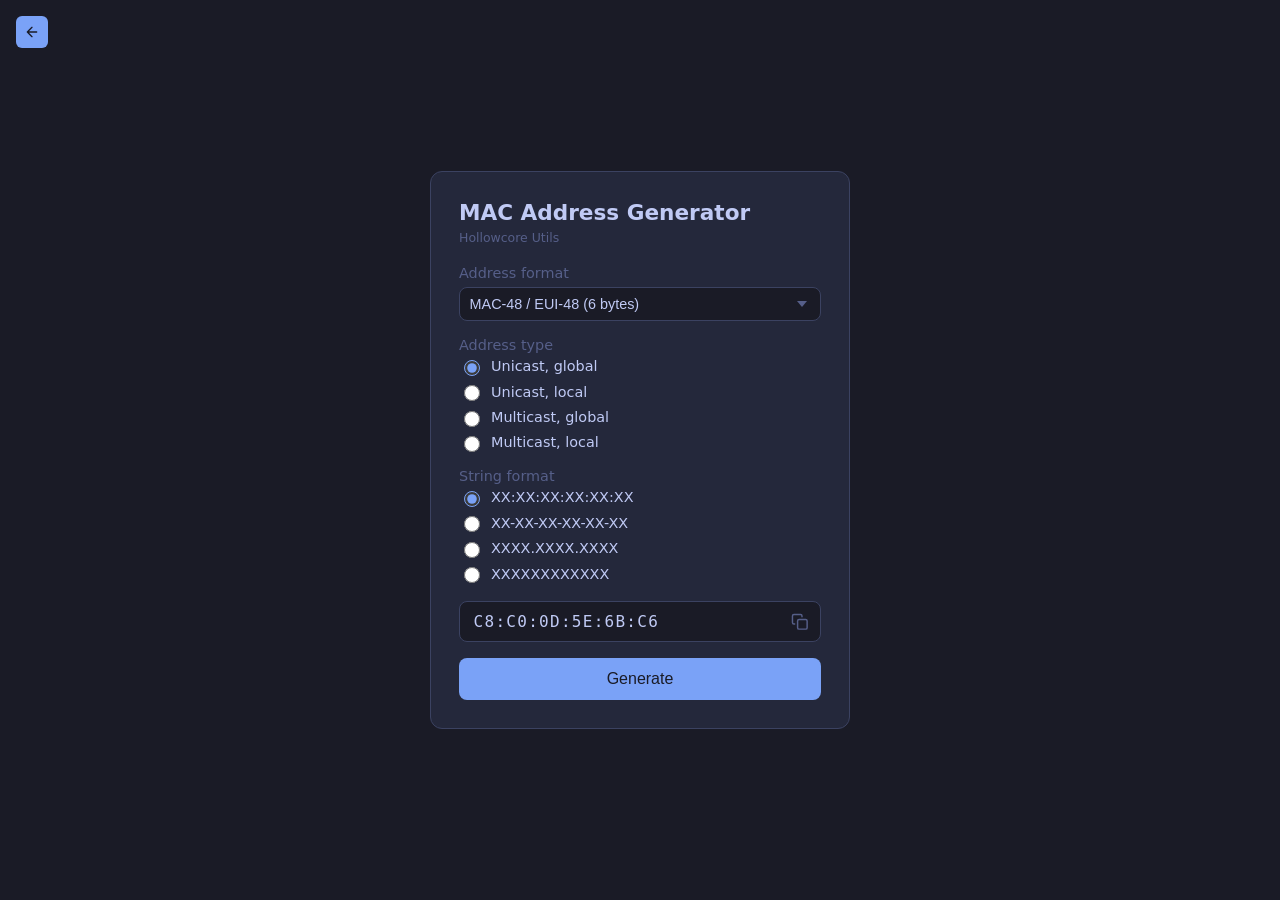
<file: mac-generator.html>
<!DOCTYPE html>
<html lang="en">
<head>
  <meta charset="UTF-8">
  <meta name="viewport" content="width=device-width, initial-scale=1">
  <meta name="description" content="Generate random MAC-48/EUI-48 or EUI-64 addresses in your browser with format options and instant copy. Hollowcore Utils.">
  <meta property="og:site_name" content="Hollowcore Utils">
  <meta property="og:type" content="website">
  <meta property="og:title" content="MAC Address Generator — Hollowcore Utils">
  <meta property="og:description" content="Random MAC addresses with format choices—local, fast, clipboard-friendly.">
  <meta property="og:url" content="https://hollowcore.qzz.io/mac-generator.html">
  <meta property="og:image" content="https://hollowcore.qzz.io/favicon.png">
  <meta property="og:image:alt" content="Hollowcore Utils">
  <meta property="og:locale" content="en_US">
  <link rel="canonical" href="https://hollowcore.qzz.io/mac-generator.html">
  <link rel="icon" href="favicon.png" type="image/png">
  <link rel="stylesheet" href="styles.css">
  <title>MAC Address Generator — Hollowcore Utils</title>
</head>
<body class="page-centered page-mac">
  <a href="index.html" class="back-btn" aria-label="Back to home"><svg viewBox="0 0 24 24" fill="none" stroke="currentColor" stroke-width="2" stroke-linecap="round" stroke-linejoin="round"><path d="M19 12H5M12 19l-7-7 7-7"/></svg></a>
  <div class="card card--hub">
    <header class="page-head">
      <h1>MAC Address Generator</h1>
      <p class="brand-tag">Hollowcore Utils</p>
    </header>

    <div class="field">
      <label for="format">Address format</label>
      <div class="select-wrap">
        <select id="format">
          <option value="eui48">MAC-48 / EUI-48 (6 bytes)</option>
          <option value="eui64">EUI-64 (8 bytes)</option>
        </select>
      </div>
    </div>

    <div class="field">
      <div class="group-title">Address type</div>
      <div class="row">
        <input type="radio" name="type" id="type-ug" value="ug" checked>
        <span data-for="type-ug">Unicast, global</span>
      </div>
      <div class="row">
        <input type="radio" name="type" id="type-ul" value="ul">
        <span data-for="type-ul">Unicast, local</span>
      </div>
      <div class="row">
        <input type="radio" name="type" id="type-mg" value="mg">
        <span data-for="type-mg">Multicast, global</span>
      </div>
      <div class="row">
        <input type="radio" name="type" id="type-ml" value="ml">
        <span data-for="type-ml">Multicast, local</span>
      </div>
    </div>

    <div class="field">
      <div class="group-title">String format</div>
      <div class="row">
        <input type="radio" name="stringFormat" id="sf-colon" value="colon" checked>
        <span data-for="sf-colon">XX:XX:XX:XX:XX:XX</span>
      </div>
      <div class="row">
        <input type="radio" name="stringFormat" id="sf-dash" value="dash">
        <span data-for="sf-dash">XX-XX-XX-XX-XX-XX</span>
      </div>
      <div class="row">
        <input type="radio" name="stringFormat" id="sf-dot" value="dot">
        <span data-for="sf-dot">XXXX.XXXX.XXXX</span>
      </div>
      <div class="row">
        <input type="radio" name="stringFormat" id="sf-plain" value="plain">
        <span data-for="sf-plain">XXXXXXXXXXXX</span>
      </div>
    </div>

    <div class="result-wrap">
      <input type="text" id="output" readonly placeholder="Click &quot;Generate&quot;">
      <button type="button" class="btn-copy" id="copy" title="Copy" aria-label="Copy">
        <svg id="copyIcon" viewBox="0 0 24 24" fill="none" stroke="currentColor" stroke-width="2" stroke-linecap="round" stroke-linejoin="round"><rect x="9" y="9" width="13" height="13" rx="2" ry="2"/><path d="M5 15H4a2 2 0 0 1-2-2V4a2 2 0 0 1 2-2h9a2 2 0 0 1 2 2v1"/></svg>
        <svg id="checkIcon" viewBox="0 0 24 24" fill="none" stroke="currentColor" stroke-width="2" stroke-linecap="round" stroke-linejoin="round" style="display:none"><polyline points="20 6 9 17 4 12"/></svg>
      </button>
    </div>

    <button type="button" class="btn btn-primary generate-btn" id="generate">Generate</button>
  </div>

  <script>
    const formatEl = document.getElementById('format');
    const typeRadios = Array.from(document.querySelectorAll('input[name="type"]'));
    const stringFormatRadios = Array.from(document.querySelectorAll('input[name="stringFormat"]'));
    const outputEl = document.getElementById('output');
    const copyBtn = document.getElementById('copy');
    const generateBtn = document.getElementById('generate');
    const copyIcon = document.getElementById('copyIcon');
    const checkIcon = document.getElementById('checkIcon');

    document.querySelectorAll('span[data-for]').forEach(span => {
      span.addEventListener('click', () => {
        const id = span.getAttribute('data-for');
        const input = document.getElementById(id);
        if (input) {
          input.checked = true;
        }
      });
    });

    function getSelectedType() {
      const checked = typeRadios.find(r => r.checked);
      return checked ? checked.value : 'ug';
    }

    function getSelectedStringFormat() {
      const checked = stringFormatRadios.find(r => r.checked);
      return checked ? checked.value : 'colon';
    }

    function generateBytes() {
      const isEui64 = formatEl.value === 'eui64';
      const length = isEui64 ? 8 : 6;
      const bytes = new Uint8Array(length);
      crypto.getRandomValues(bytes);

      let ig = 0;
      let ul = 0;
      const type = getSelectedType();
      if (type === 'ul') {
        ig = 0;
        ul = 1;
      } else if (type === 'mg') {
        ig = 1;
        ul = 0;
      } else if (type === 'ml') {
        ig = 1;
        ul = 1;
      }

      bytes[0] = (bytes[0] & 0b11111100) | ig | (ul << 1);
      return bytes;
    }

    function formatBytes(bytes) {
      const sf = getSelectedStringFormat();
      const parts = [];
      for (let i = 0; i < bytes.length; i++) {
        const hex = bytes[i].toString(16).padStart(2, '0').toUpperCase();
        parts.push(hex);
      }
      if (sf === 'colon') {
        return parts.join(':');
      }
      if (sf === 'dash') {
        return parts.join('-');
      }
      if (sf === 'dot') {
        const hexStr = parts.join('');
        const groups = [];
        for (let i = 0; i < hexStr.length; i += 4) {
          groups.push(hexStr.slice(i, i + 4));
        }
        return groups.join('.');
      }
      return parts.join('');
    }

    function generate() {
      const bytes = generateBytes();
      const mac = formatBytes(bytes);
      outputEl.value = mac;
      outputEl.placeholder = '';
    }

    generateBtn.addEventListener('click', generate);

    copyBtn.addEventListener('click', () => {
      const text = outputEl.value;
      if (!text) return;
      navigator.clipboard.writeText(text).then(() => {
        copyIcon.style.display = 'none';
        checkIcon.style.display = 'block';
        copyBtn.classList.add('copied');
        setTimeout(() => {
          copyIcon.style.display = 'block';
          checkIcon.style.display = 'none';
          copyBtn.classList.remove('copied');
        }, 1500);
      });
    });

    generate();
  </script>
</body>
</html>
</file>
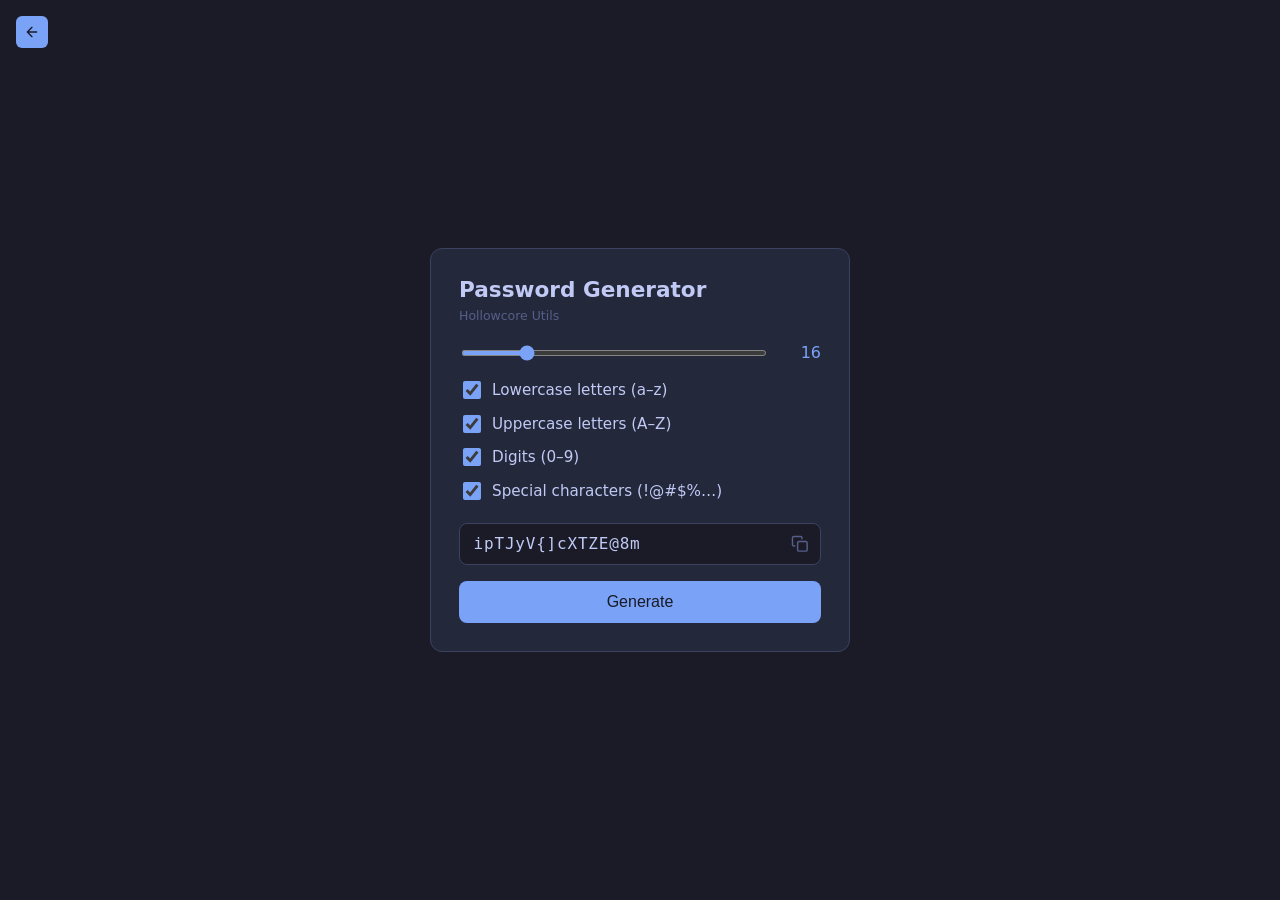
<file: password-generator.html>
<!DOCTYPE html>
<html lang="en">
<head>
  <meta charset="UTF-8">
  <meta name="viewport" content="width=device-width, initial-scale=1">
  <meta name="description" content="Generate secure random passwords in your browser with adjustable length and lowercase, uppercase, numbers, and symbols. Copy in one tap. Hollowcore Utils.">
  <meta property="og:site_name" content="Hollowcore Utils">
  <meta property="og:type" content="website">
  <meta property="og:title" content="Password Generator — Hollowcore Utils">
  <meta property="og:description" content="Strong random passwords with full control over length and character sets—runs locally in your browser.">
  <meta property="og:url" content="https://hollowcore.qzz.io/password-generator.html">
  <meta property="og:image" content="https://hollowcore.qzz.io/favicon.png">
  <meta property="og:image:alt" content="Hollowcore Utils">
  <meta property="og:locale" content="en_US">
  <link rel="canonical" href="https://hollowcore.qzz.io/password-generator.html">
  <link rel="icon" href="favicon.png" type="image/png">
  <link rel="stylesheet" href="styles.css">
  <title>Password Generator — Hollowcore Utils</title>
</head>
<body class="page-centered page-password">
  <a href="index.html" class="back-btn" aria-label="Back to home"><svg viewBox="0 0 24 24" fill="none" stroke="currentColor" stroke-width="2" stroke-linecap="round" stroke-linejoin="round"><path d="M19 12H5M12 19l-7-7 7-7"/></svg></a>
  <div class="card card--hub">
    <header class="page-head">
      <h1>Password Generator</h1>
      <p class="brand-tag">Hollowcore Utils</p>
    </header>
    <div class="field">
      <div class="length-row">
        <input type="range" id="length" min="4" max="64" value="16">
        <output id="lengthVal">16</output>
      </div>
    </div>
    <div class="field">
      <div class="row">
        <input type="checkbox" id="lower" checked>
        <span for="lower">Lowercase letters (a–z)</span>
      </div>
      <div class="row">
        <input type="checkbox" id="upper" checked>
        <span for="upper">Uppercase letters (A–Z)</span>
      </div>
      <div class="row">
        <input type="checkbox" id="digits" checked>
        <span for="digits">Digits (0–9)</span>
      </div>
      <div class="row">
        <input type="checkbox" id="special" checked>
        <span for="special">Special characters (!@#$%…)</span>
      </div>
    </div>
    <div class="result-wrap">
      <input type="text" id="output" readonly placeholder="Click &quot;Generate&quot;">
      <button type="button" class="btn-copy" id="copy" title="Copy" aria-label="Copy">
        <svg id="copyIcon" viewBox="0 0 24 24" fill="none" stroke="currentColor" stroke-width="2" stroke-linecap="round" stroke-linejoin="round"><rect x="9" y="9" width="13" height="13" rx="2" ry="2"/><path d="M5 15H4a2 2 0 0 1-2-2V4a2 2 0 0 1 2-2h9a2 2 0 0 1 2 2v1"/></svg>
        <svg id="checkIcon" viewBox="0 0 24 24" fill="none" stroke="currentColor" stroke-width="2" stroke-linecap="round" stroke-linejoin="round" style="display:none"><polyline points="20 6 9 17 4 12"/></svg>
      </button>
    </div>
    <button type="button" class="btn btn-primary generate-btn" id="generate">Generate</button>
  </div>
  <script>
    const LOWER = 'abcdefghijklmnopqrstuvwxyz';
    const UPPER = 'ABCDEFGHIJKLMNOPQRSTUVWXYZ';
    const DIGITS = '0123456789';
    const SPECIAL = '!@#$%^&*()_+-=[]{}|;:,.<>?';

    const lengthEl = document.getElementById('length');
    const lengthVal = document.getElementById('lengthVal');
    const lowerEl = document.getElementById('lower');
    const upperEl = document.getElementById('upper');
    const digitsEl = document.getElementById('digits');
    const specialEl = document.getElementById('special');
    const outputEl = document.getElementById('output');
    const copyBtn = document.getElementById('copy');
    const generateBtn = document.getElementById('generate');

    lengthEl.addEventListener('input', () => {
      lengthVal.textContent = lengthEl.value;
    });

    function getPool() {
      let pool = '';
      if (lowerEl.checked) pool += LOWER;
      if (upperEl.checked) pool += UPPER;
      if (digitsEl.checked) pool += DIGITS;
      if (specialEl.checked) pool += SPECIAL;
      return pool;
    }

    function generate() {
      const pool = getPool();
      const len = parseInt(lengthEl.value, 10);
      if (!pool) {
        outputEl.value = '';
        outputEl.placeholder = 'Empty';
        return;
      }
      let result = '';
      const arr = new Uint32Array(len);
      crypto.getRandomValues(arr);
      for (let i = 0; i < len; i++) {
        result += pool[arr[i] % pool.length];
      }
      outputEl.value = result;
      outputEl.placeholder = '';
    }

    generateBtn.addEventListener('click', generate);

    const copyIcon = document.getElementById('copyIcon');
    const checkIcon = document.getElementById('checkIcon');
    copyBtn.addEventListener('click', () => {
      const text = outputEl.value;
      if (!text) return;
      navigator.clipboard.writeText(text).then(() => {
        copyIcon.style.display = 'none';
        checkIcon.style.display = 'block';
        copyBtn.classList.add('copied');
        setTimeout(() => {
          copyIcon.style.display = 'block';
          checkIcon.style.display = 'none';
          copyBtn.classList.remove('copied');
        }, 1500);
      });
    });

    generate();
  </script>
</body>
</html>
</file>
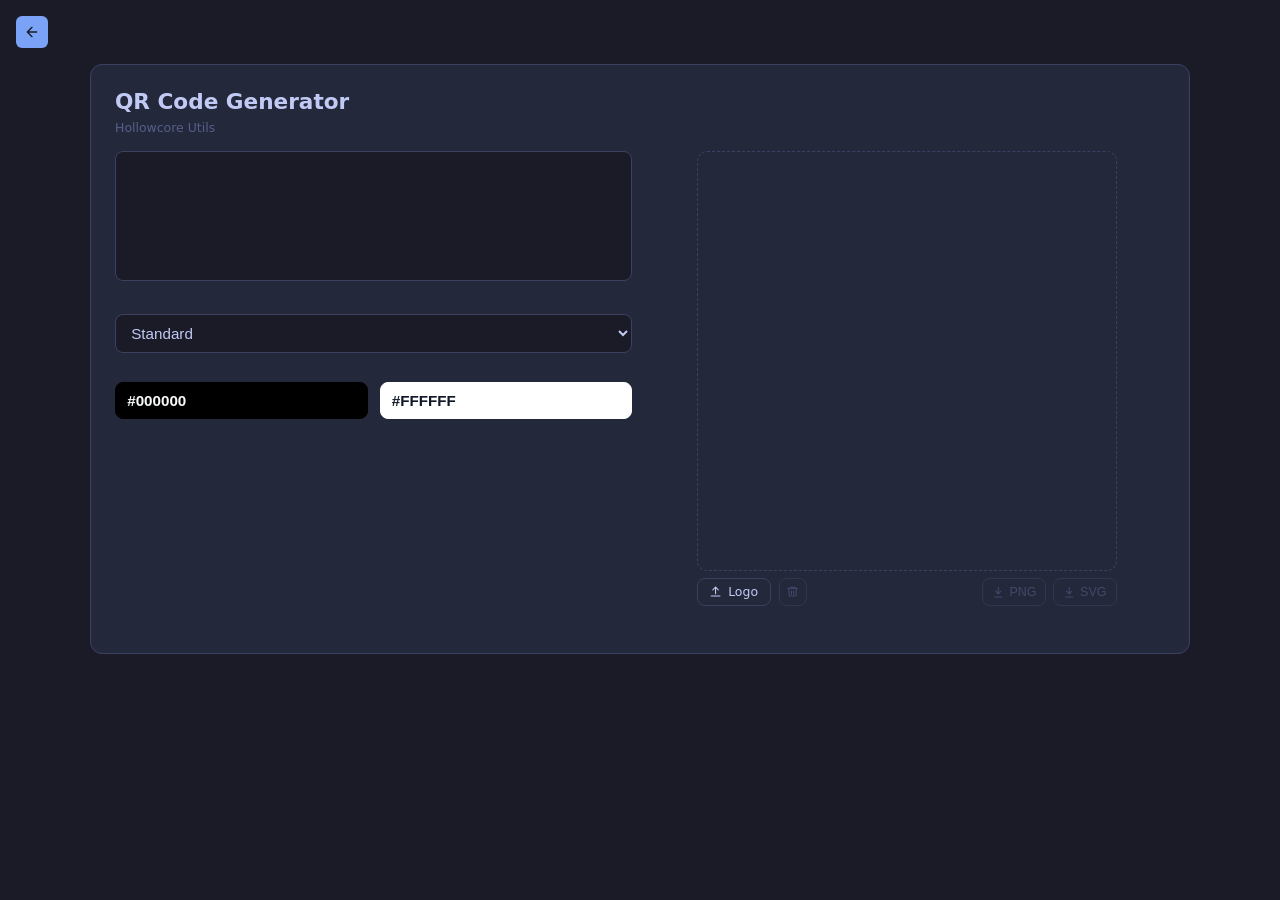
<file: qr-code-generator.html>
<!DOCTYPE html>
<html lang="en">
<head>
  <meta charset="UTF-8">
  <meta name="viewport" content="width=device-width, initial-scale=1">
  <meta name="description" content="Create styled QR codes from text or URLs: dot styles, foreground and background colors, logo overlay, PNG or SVG download. Hollowcore Utils.">
  <meta property="og:site_name" content="Hollowcore Utils">
  <meta property="og:type" content="website">
  <meta property="og:title" content="QR Code Generator — Hollowcore Utils">
  <meta property="og:description" content="Custom QR codes in the browser—styles, palette, preview, download as PNG or SVG.">
  <meta property="og:url" content="https://hollowcore.qzz.io/qr-code-generator.html">
  <meta property="og:image" content="https://hollowcore.qzz.io/favicon.png">
  <meta property="og:image:alt" content="Hollowcore Utils">
  <meta property="og:locale" content="en_US">
  <link rel="canonical" href="https://hollowcore.qzz.io/qr-code-generator.html">
  <link rel="icon" href="favicon.png" type="image/png">
  <link rel="stylesheet" href="styles.css">
  <title>QR Code Generator — Hollowcore Utils</title>
  <script src="vendor/qr-code-styling.js"></script>
</head>
<body class="page-qr">
  <a href="index.html" class="back-btn" aria-label="Back to home"><svg viewBox="0 0 24 24" fill="none" stroke="currentColor" stroke-width="2" stroke-linecap="round" stroke-linejoin="round"><path d="M19 12H5M12 19l-7-7 7-7"/></svg></a>
  <div class="card card--qr">
    <header class="page-head">
      <h1>QR Code Generator</h1>
      <p class="brand-tag">Hollowcore Utils</p>
    </header>
    <div class="split">
      <div class="pane">
        <div class="field">
          <textarea id="content" aria-label="Text / URL / command"></textarea>
        </div>
        <div class="field">
          <select id="styleType" aria-label="Style">
            <option value="standard" selected>Standard</option>
            <option value="rounded">Rounded</option>
            <option value="dots">Dots</option>
            <option value="classy">Classy</option>
          </select>
        </div>
        <div class="color-row">
          <div class="field">
            <div class="color-control" id="fgControl">
              <div class="color-inline">
                <input type="text" id="fgHex" value="#000000" spellcheck="false" autocomplete="off" maxlength="7" aria-label="QR color">
              </div>
              <div class="cp-popover" id="fgPicker" hidden>
                <div class="cp-sv" id="fgSv">
                  <span class="cp-sv-cursor" id="fgSvCursor"></span>
                </div>
                <div class="cp-hue" id="fgHue">
                  <span class="cp-hue-cursor" id="fgHueCursor"></span>
                </div>
                <div class="cp-value" id="fgInfo"></div>
              </div>
            </div>
          </div>
          <div class="field">
            <div class="color-control" id="bgControl">
              <div class="color-inline">
                <input type="text" id="bgHex" value="#ffffff" spellcheck="false" autocomplete="off" maxlength="7" aria-label="Background color">
              </div>
              <div class="cp-popover" id="bgPicker" hidden>
                <div class="cp-sv" id="bgSv">
                  <span class="cp-sv-cursor" id="bgSvCursor"></span>
                </div>
                <div class="cp-hue" id="bgHue">
                  <span class="cp-hue-cursor" id="bgHueCursor"></span>
                </div>
                <div class="cp-value" id="bgInfo"></div>
              </div>
            </div>
          </div>
        </div>
      </div>
      <div class="preview">
        <div id="qrMount" class="empty"></div>
        <div class="actions">
          <div class="file-row">
            <input type="file" id="logo" class="visually-hidden-file" accept="image/*" aria-label="Center logo">
            <label for="logo" class="btn upload-btn" aria-label="Upload logo">
              <svg viewBox="0 0 24 24" fill="none" stroke="currentColor" stroke-width="2" stroke-linecap="round" stroke-linejoin="round" aria-hidden="true"><path d="M12 16V4"/><path d="m7 9 5-5 5 5"/><path d="M4 20h16"/></svg>
              Logo
            </label>
            <button type="button" class="btn icon-btn" id="clearLogo" disabled aria-label="Clear logo">
              <svg viewBox="0 0 24 24" fill="none" stroke="currentColor" stroke-width="2" stroke-linecap="round" stroke-linejoin="round" aria-hidden="true"><path d="M3 6h18"/><path d="M8 6V4h8v2"/><path d="M19 6l-1 14H6L5 6"/><path d="M10 11v6"/><path d="M14 11v6"/></svg>
            </button>
          </div>
          <button type="button" class="btn download-btn" id="downloadPng" disabled aria-label="Download PNG">
            <svg viewBox="0 0 24 24" fill="none" stroke="currentColor" stroke-width="2" stroke-linecap="round" stroke-linejoin="round" aria-hidden="true"><path d="M12 3v12"/><path d="m7 10 5 5 5-5"/><path d="M5 21h14"/></svg>
            PNG
          </button>
          <button type="button" class="btn download-btn" id="downloadSvg" disabled aria-label="Download SVG">
            <svg viewBox="0 0 24 24" fill="none" stroke="currentColor" stroke-width="2" stroke-linecap="round" stroke-linejoin="round" aria-hidden="true"><path d="M12 3v12"/><path d="m7 10 5 5 5-5"/><path d="M5 21h14"/></svg>
            SVG
          </button>
        </div>
        <p class="err" id="qrErr"></p>
      </div>
    </div>
  </div>
  <script>
    const STYLE_PRESETS = {
      standard: { dots: 'square', cornerSquare: 'square', cornerDot: 'square' },
      rounded: { dots: 'rounded', cornerSquare: 'extra-rounded', cornerDot: 'dot' },
      dots: { dots: 'dots', cornerSquare: 'dots', cornerDot: 'dots' },
      classy: { dots: 'classy', cornerSquare: 'classy', cornerDot: 'classy' }
    };

    const contentEl = document.getElementById('content');
    const styleType = document.getElementById('styleType');
    const fgHex = document.getElementById('fgHex');
    const bgHex = document.getElementById('bgHex');
    const fgControl = document.getElementById('fgControl');
    const bgControl = document.getElementById('bgControl');
    const logoInput = document.getElementById('logo');
    const clearLogo = document.getElementById('clearLogo');
    const qrMount = document.getElementById('qrMount');
    const qrErr = document.getElementById('qrErr');
    const downloadPng = document.getElementById('downloadPng');
    const downloadSvg = document.getElementById('downloadSvg');

    let qrCode = null;
    let logoDataUrl = '';
    let renderedLogoDataUrl = '';
    let renderFrame = 0;
    let activePicker = null;
    let qrLibraryLoader = null;

    const MAX_LOGO_BYTES = 2 * 1024 * 1024;
    const ALLOWED_LOGO_TYPES = new Set([
      'image/png',
      'image/jpeg',
      'image/webp',
      'image/gif',
      'image/svg+xml'
    ]);

    function setError(text) {
      qrErr.textContent = text;
    }

    function setDownloadState(enabled) {
      downloadPng.disabled = !enabled;
      downloadSvg.disabled = !enabled;
    }

    function setLogoState(enabled) {
      clearLogo.disabled = !enabled;
    }

    function ensureQrLibrary() {
      if (typeof window.QRCodeStyling === 'function') return Promise.resolve(true);
      if (qrLibraryLoader) return qrLibraryLoader;
      qrLibraryLoader = new Promise((resolve) => {
        const fallback = document.createElement('script');
        fallback.src = 'vendor/qr-code-styling.js';
        fallback.onload = () => resolve(typeof window.QRCodeStyling === 'function');
        fallback.onerror = () => resolve(false);
        document.head.appendChild(fallback);
      });
      return qrLibraryLoader;
    }

    function normalizeHex(value, fallback) {
      let v = value.trim();
      if (!v.startsWith('#')) v = `#${v}`;
      if (/^#[0-9a-fA-F]{6}$/.test(v)) return v.toLowerCase();
      return fallback;
    }

    function hexToRgb(hex) {
      const v = normalizeHex(hex, '#000000');
      return {
        r: parseInt(v.slice(1, 3), 16),
        g: parseInt(v.slice(3, 5), 16),
        b: parseInt(v.slice(5, 7), 16)
      };
    }

    function rgbToHex(r, g, b) {
      return `#${[r, g, b].map((x) => x.toString(16).padStart(2, '0')).join('')}`;
    }

    function getInputTextColor(hex) {
      const { r, g, b } = hexToRgb(hex);
      const brightness = (r * 299 + g * 587 + b * 114) / 1000;
      return brightness > 160 ? '#111827' : '#f8fafc';
    }

    function setInputColorAppearance(input, hex) {
      input.style.background = hex;
      input.style.color = getInputTextColor(hex);
      input.style.borderColor = hex;
    }

    function rgbToHsv(r, g, b) {
      const rr = r / 255;
      const gg = g / 255;
      const bb = b / 255;
      const max = Math.max(rr, gg, bb);
      const min = Math.min(rr, gg, bb);
      const d = max - min;
      let h = 0;
      if (d !== 0) {
        if (max === rr) h = ((gg - bb) / d) % 6;
        else if (max === gg) h = (bb - rr) / d + 2;
        else h = (rr - gg) / d + 4;
        h *= 60;
        if (h < 0) h += 360;
      }
      const s = max === 0 ? 0 : d / max;
      const v = max;
      return { h, s, v };
    }

    function hsvToRgb(h, s, v) {
      const c = v * s;
      const hh = h / 60;
      const x = c * (1 - Math.abs((hh % 2) - 1));
      let r = 0;
      let g = 0;
      let b = 0;
      if (hh >= 0 && hh < 1) { r = c; g = x; b = 0; }
      else if (hh < 2) { r = x; g = c; b = 0; }
      else if (hh < 3) { r = 0; g = c; b = x; }
      else if (hh < 4) { r = 0; g = x; b = c; }
      else if (hh < 5) { r = x; g = 0; b = c; }
      else { r = c; g = 0; b = x; }
      const m = v - c;
      return {
        r: Math.round((r + m) * 255),
        g: Math.round((g + m) * 255),
        b: Math.round((b + m) * 255)
      };
    }

    function clamp01(n) {
      return Math.max(0, Math.min(1, n));
    }

    function clamp360(n) {
      if (n < 0) return 0;
      if (n > 360) return 360;
      return n;
    }

    const pickerState = {
      fg: {
        control: fgControl,
        hexEl: fgHex,
        popover: document.getElementById('fgPicker'),
        sv: document.getElementById('fgSv'),
        svCursor: document.getElementById('fgSvCursor'),
        hue: document.getElementById('fgHue'),
        hueCursor: document.getElementById('fgHueCursor'),
        info: document.getElementById('fgInfo'),
        h: 0,
        s: 1,
        v: 1
      },
      bg: {
        control: bgControl,
        hexEl: bgHex,
        popover: document.getElementById('bgPicker'),
        sv: document.getElementById('bgSv'),
        svCursor: document.getElementById('bgSvCursor'),
        hue: document.getElementById('bgHue'),
        hueCursor: document.getElementById('bgHueCursor'),
        info: document.getElementById('bgInfo'),
        h: 0,
        s: 0,
        v: 1
      }
    };

    function applyPickerColor(key, triggerRender) {
      const p = pickerState[key];
      const rgb = hsvToRgb(p.h, p.s, p.v);
      const hex = rgbToHex(rgb.r, rgb.g, rgb.b);
      p.hexEl.value = hex;
      setInputColorAppearance(p.hexEl, hex);
      p.sv.style.background = `linear-gradient(to top, #000000, transparent), linear-gradient(to right, #ffffff, hsl(${p.h}, 100%, 50%))`;
      p.svCursor.style.left = `${p.s * 100}%`;
      p.svCursor.style.top = `${(1 - p.v) * 100}%`;
      p.hueCursor.style.left = `${(p.h / 360) * 100}%`;
      p.info.textContent = hex.toUpperCase();
      if (triggerRender) render();
    }

    function setPickerFromHex(key, value, triggerRender) {
      const p = pickerState[key];
      const hex = normalizeHex(value, p.hexEl.value || '#000000');
      const rgb = hexToRgb(hex);
      const hsv = rgbToHsv(rgb.r, rgb.g, rgb.b);
      p.h = hsv.h;
      p.s = hsv.s;
      p.v = hsv.v;
      p.hexEl.value = hex;
      applyPickerColor(key, triggerRender);
    }

    function openPicker(key) {
      Object.keys(pickerState).forEach((k) => {
        pickerState[k].popover.hidden = k !== key;
      });
      activePicker = key;
    }

    function closePickers() {
      Object.keys(pickerState).forEach((k) => {
        pickerState[k].popover.hidden = true;
      });
      activePicker = null;
    }

    function bindHue(key) {
      const p = pickerState[key];
      const move = (clientX) => {
        const rect = p.hue.getBoundingClientRect();
        if (!rect.width) return;
        const x = Math.max(0, Math.min(rect.width, clientX - rect.left));
        p.h = clamp360((x / rect.width) * 360);
        applyPickerColor(key, true);
      };
      const onPointerDown = (e) => {
        move(e.clientX);
        const onPointerMove = (ev) => move(ev.clientX);
        const onPointerUp = () => {
          window.removeEventListener('pointermove', onPointerMove);
          window.removeEventListener('pointerup', onPointerUp);
        };
        window.addEventListener('pointermove', onPointerMove);
        window.addEventListener('pointerup', onPointerUp);
      };
      p.hue.addEventListener('pointerdown', onPointerDown);
    }

    function bindSv(key) {
      const p = pickerState[key];
      const move = (clientX, clientY) => {
        const rect = p.sv.getBoundingClientRect();
        if (!rect.width || !rect.height) return;
        const x = Math.max(0, Math.min(rect.width, clientX - rect.left));
        const y = Math.max(0, Math.min(rect.height, clientY - rect.top));
        p.s = clamp01(x / rect.width);
        p.v = clamp01(1 - y / rect.height);
        applyPickerColor(key, true);
      };
      const onPointerDown = (e) => {
        move(e.clientX, e.clientY);
        const onPointerMove = (ev) => move(ev.clientX, ev.clientY);
        const onPointerUp = () => {
          window.removeEventListener('pointermove', onPointerMove);
          window.removeEventListener('pointerup', onPointerUp);
        };
        window.addEventListener('pointermove', onPointerMove);
        window.addEventListener('pointerup', onPointerUp);
      };
      p.sv.addEventListener('pointerdown', onPointerDown);
    }

    Object.keys(pickerState).forEach((key) => {
      const p = pickerState[key];
      p.hexEl.addEventListener('focus', () => {
        openPicker(key);
      });
      p.hexEl.addEventListener('click', () => {
        openPicker(key);
      });
      p.hexEl.addEventListener('input', () => {
        const value = p.hexEl.value.trim();
        if (/^#?[0-9a-fA-F]{6}$/.test(value)) {
          setPickerFromHex(key, value, true);
        }
      });
      p.hexEl.addEventListener('change', () => {
        setPickerFromHex(key, p.hexEl.value, true);
      });
      bindHue(key);
      bindSv(key);
    });

    document.addEventListener('pointerdown', (e) => {
      if (!activePicker) return;
      const p = pickerState[activePicker];
      if (!p.control.contains(e.target)) closePickers();
    });

    function getQrRenderSize() {
      const rect = qrMount.getBoundingClientRect();
      const edge = Math.min(rect.width || 280, rect.height || 280);
      return Math.max(220, Math.floor(edge));
    }

    function syncQrSvgPixelSize(px) {
      const svg = qrMount.querySelector('svg');
      if (!svg) return;
      const n = Math.max(220, Math.floor(px));
      svg.style.width = `${n}px`;
      svg.style.height = `${n}px`;
    }

    function getOptions(text, size) {
      const fg = normalizeHex(fgHex.value, '#000000');
      const bg = normalizeHex(bgHex.value, '#ffffff');
      const style = STYLE_PRESETS[styleType.value] || STYLE_PRESETS.standard;
      const hasLogo = Boolean(logoDataUrl);
      const options = {
        width: size,
        height: size,
        type: 'svg',
        data: text,
        margin: 8,
        qrOptions: {
          errorCorrectionLevel: hasLogo ? 'H' : 'Q'
        },
        dotsOptions: {
          color: fg,
          type: style.dots
        },
        cornersSquareOptions: {
          color: fg,
          type: style.cornerSquare
        },
        cornersDotOptions: {
          color: fg,
          type: style.cornerDot
        },
        backgroundOptions: {
          color: bg
        },
        imageOptions: {
          hideBackgroundDots: true,
          imageSize: 0.3,
          margin: 4,
          saveAsBlob: true
        }
      };
      if (hasLogo) options.image = logoDataUrl;
      return options;
    }

    function render() {
      setError('');
      const text = contentEl.value.trim();
      if (!text) {
        qrMount.classList.add('empty');
        qrMount.innerHTML = '';
        qrCode = null;
        renderedLogoDataUrl = '';
        setDownloadState(false);
        return;
      }
      if (typeof window.QRCodeStyling !== 'function') {
        qrMount.classList.add('empty');
        qrMount.innerHTML = '';
        qrCode = null;
        renderedLogoDataUrl = '';
        setDownloadState(false);
        setError('Failed to load QR code library');
        return;
      }
      qrMount.classList.remove('empty');
      qrMount.dataset.qrStyle = styleType.value;
      const renderPx = getQrRenderSize();
      const options = getOptions(text, renderPx);
      try {
        const shouldRecreate = !qrCode || renderedLogoDataUrl !== logoDataUrl;
        if (shouldRecreate) {
          qrCode = new QRCodeStyling(options);
          qrMount.innerHTML = '';
          qrCode.append(qrMount);
        } else {
          qrCode.update(options);
        }
        const bumpSvgSize = () => syncQrSvgPixelSize(renderPx);
        bumpSvgSize();
        requestAnimationFrame(bumpSvgSize);
        renderedLogoDataUrl = logoDataUrl;
        setDownloadState(true);
      } catch (error) {
        qrCode = null;
        renderedLogoDataUrl = '';
        qrMount.classList.add('empty');
        qrMount.innerHTML = '';
        setDownloadState(false);
        setError(error && error.message ? error.message : 'Generation error');
      }
    }

    function scheduleRender() {
      if (renderFrame) cancelAnimationFrame(renderFrame);
      renderFrame = requestAnimationFrame(() => {
        renderFrame = 0;
        render();
      });
    }

    contentEl.addEventListener('input', scheduleRender);
    styleType.addEventListener('change', render);
    window.addEventListener('resize', scheduleRender);

    logoInput.addEventListener('change', () => {
      const file = logoInput.files && logoInput.files[0];
      if (!file) {
        setLogoState(Boolean(logoDataUrl));
        return;
      }
      if (!ALLOWED_LOGO_TYPES.has(file.type)) {
        logoInput.value = '';
        logoDataUrl = '';
        setLogoState(false);
        setError('Supported formats: PNG, JPG, WEBP, GIF, SVG');
        render();
        return;
      }
      if (file.size > MAX_LOGO_BYTES) {
        logoInput.value = '';
        logoDataUrl = '';
        setLogoState(false);
        setError('Logo size must be up to 2 MB');
        render();
        return;
      }
      const reader = new FileReader();
      reader.onload = () => {
        logoDataUrl = typeof reader.result === 'string' ? reader.result : '';
        setLogoState(Boolean(logoDataUrl));
        render();
      };
      reader.onerror = () => {
        logoInput.value = '';
        logoDataUrl = '';
        setLogoState(false);
        setError('Failed to read logo file');
        render();
      };
      reader.readAsDataURL(file);
    });

    clearLogo.addEventListener('click', () => {
      logoInput.value = '';
      logoDataUrl = '';
      setLogoState(false);
      render();
    });

    function handleDownload(extension) {
      if (!qrCode || !contentEl.value.trim()) {
        setError('Enter data for the QR code first');
        return;
      }
      qrCode.download({ name: 'qr', extension });
    }

    downloadPng.addEventListener('click', () => handleDownload('png'));
    downloadSvg.addEventListener('click', () => handleDownload('svg'));

    async function initialize() {
      setDownloadState(false);
      setLogoState(false);
      setPickerFromHex('fg', '#000000', false);
      setPickerFromHex('bg', '#ffffff', false);
      const libraryReady = await ensureQrLibrary();
      if (!libraryReady) {
        setError('QR code library is unavailable, check your connection');
        return;
      }
      render();
    }

    initialize();
  </script>
</body>
</html>
</file>
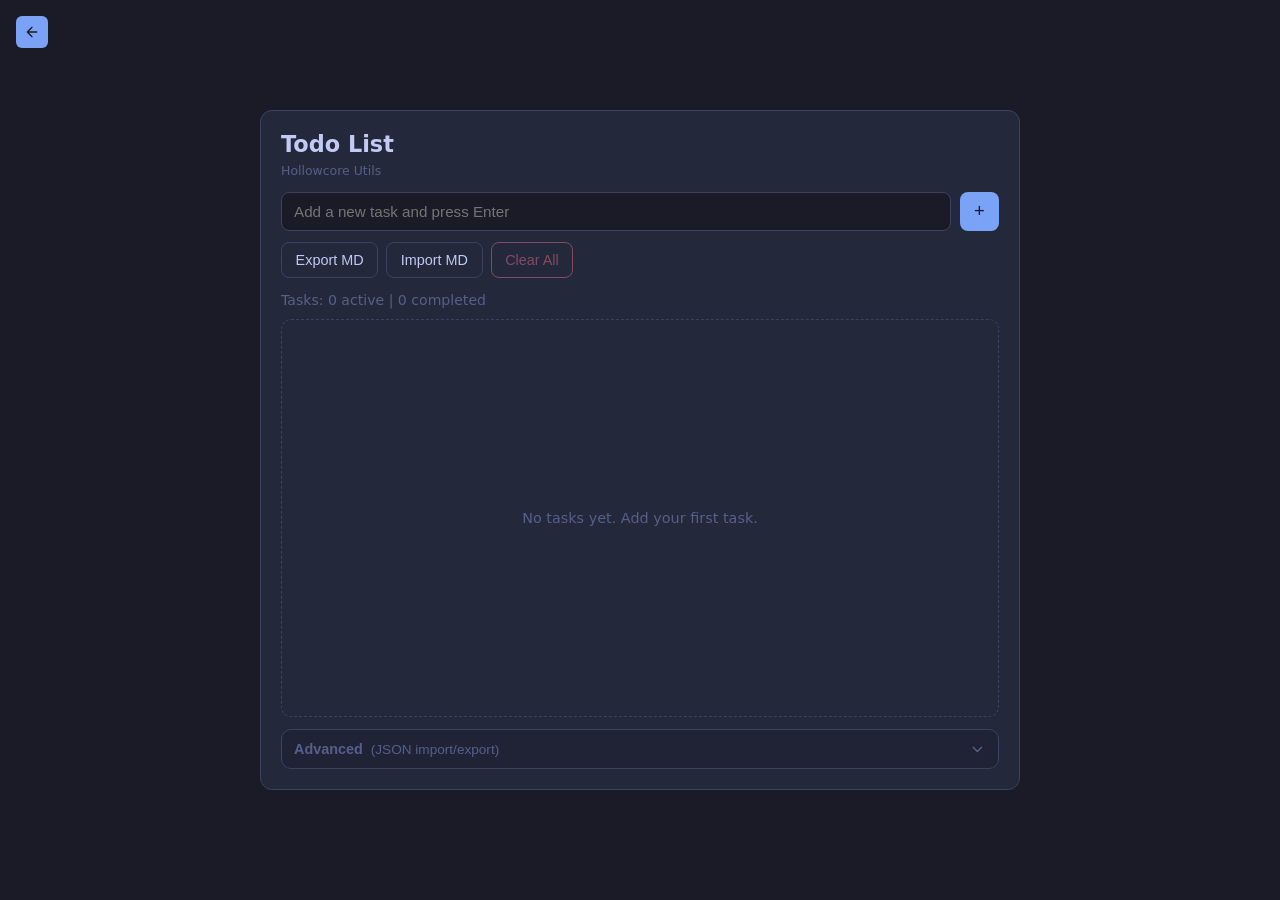
<file: todo-list.html>
<!DOCTYPE html>
<html lang="en">
<head>
  <meta charset="UTF-8">
  <meta name="viewport" content="width=device-width, initial-scale=1">
  <meta name="description" content="Browser todo list with local storage: add, edit, complete, and delete tasks; clear all; export and import Markdown or JSON. Hollowcore Utils.">
  <meta property="og:site_name" content="Hollowcore Utils">
  <meta property="og:type" content="website">
  <meta property="og:title" content="Todo List — Hollowcore Utils">
  <meta property="og:description" content="Add, edit, and complete todos with Markdown and JSON import and export—all stored locally in your browser.">
  <meta property="og:url" content="https://hollowcore.qzz.io/todo-list.html">
  <meta property="og:image" content="https://hollowcore.qzz.io/favicon.png">
  <meta property="og:image:alt" content="Hollowcore Utils">
  <meta property="og:locale" content="en_US">
  <link rel="canonical" href="https://hollowcore.qzz.io/todo-list.html">
  <link rel="icon" href="favicon.png" type="image/png">
  <link rel="stylesheet" href="styles.css">
  <title>Todo List — Hollowcore Utils</title>
</head>
<body class="page-centered page-todo">
  <a href="index.html" class="back-btn" aria-label="Back to home"><svg viewBox="0 0 24 24" fill="none" stroke="currentColor" stroke-width="2" stroke-linecap="round" stroke-linejoin="round"><path d="M19 12H5M12 19l-7-7 7-7"/></svg></a>
  <div class="card card--todo">
    <header class="page-head">
      <h1>Todo List</h1>
      <p class="brand-tag">Hollowcore Utils</p>
    </header>
    <div class="top-row">
      <input id="taskInput" type="text" placeholder="Add a new task and press Enter">
      <button class="btn btn-primary btn-square" id="addTaskBtn" type="button" aria-label="Add task" title="Add task">+</button>
    </div>
    <div class="toolbar">
      <div class="toolbar-group">
        <button class="btn btn-ghost" id="exportMdBtn" type="button">Export MD</button>
        <button class="btn btn-ghost" id="importMdBtn" type="button">Import MD</button>
        <button class="btn btn-danger" id="clearAllBtn" type="button">Clear All</button>
        <input id="importMdInput" type="file" accept="text/markdown,.md,text/plain" class="hidden">
      </div>
    </div>
    <div class="stats" id="stats">Tasks: 0 active | 0 completed</div>
    <ul class="list" id="todoList"></ul>
    <div class="muted" id="emptyState">No tasks yet. Add your first task.</div>
    <div class="advanced" id="advancedJson">
      <button class="advanced-header" id="advancedJsonToggle" type="button" aria-expanded="false">
        <span class="advanced-title">
          <span>Advanced</span>
          <span class="advanced-subtitle">(JSON import/export)</span>
        </span>
        <svg class="advanced-chevron" viewBox="0 0 24 24" fill="none" stroke="currentColor" stroke-width="2" stroke-linecap="round" stroke-linejoin="round" aria-hidden="true"><path d="m6 9 6 6 6-6"/></svg>
      </button>
      <div class="advanced-panel">
        <div class="advanced-actions">
          <button class="btn btn-ghost" id="exportJsonBtn" type="button">Export JSON</button>
          <button class="btn btn-ghost" id="importJsonBtn" type="button">Import JSON</button>
          <input id="importJsonInput" type="file" accept="application/json,.json" class="hidden">
        </div>
      </div>
    </div>
  </div>
  <script>
    const STORAGE_KEY = 'todo-list-v1';
    const taskInput = document.getElementById('taskInput');
    const addTaskBtn = document.getElementById('addTaskBtn');
    const exportMdBtn = document.getElementById('exportMdBtn');
    const importMdBtn = document.getElementById('importMdBtn');
    const importMdInput = document.getElementById('importMdInput');
    const clearAllBtn = document.getElementById('clearAllBtn');
    const exportJsonBtn = document.getElementById('exportJsonBtn');
    const importJsonBtn = document.getElementById('importJsonBtn');
    const importJsonInput = document.getElementById('importJsonInput');
    const advancedJson = document.getElementById('advancedJson');
    const advancedJsonToggle = document.getElementById('advancedJsonToggle');
    const statsEl = document.getElementById('stats');
    const listEl = document.getElementById('todoList');
    const emptyStateEl = document.getElementById('emptyState');

    let todos = [];
    let editingId = null;

    function createId() {
      return `${Date.now()}-${Math.random().toString(16).slice(2)}`;
    }

    function normalizeTodo(raw) {
      if (!raw || typeof raw !== 'object') return null;
      const title = typeof raw.title === 'string' ? raw.title.trim() : '';
      if (!title) return null;
      return {
        id: typeof raw.id === 'string' ? raw.id : createId(),
        title,
        completed: Boolean(raw.completed)
      };
    }

    function loadTodos() {
      try {
        const raw = localStorage.getItem(STORAGE_KEY);
        if (!raw) return [];
        const parsed = JSON.parse(raw);
        if (!Array.isArray(parsed)) return [];
        return parsed.map(normalizeTodo).filter(Boolean);
      } catch {
        return [];
      }
    }

    function saveTodos() {
      localStorage.setItem(STORAGE_KEY, JSON.stringify(todos));
    }

    function updateStatusUi() {
      const totalTasks = todos.length;
      const completedTasks = todos.filter((todo) => todo.completed).length;
      const activeTasks = totalTasks - completedTasks;
      statsEl.textContent = `Tasks: ${activeTasks} active | ${completedTasks} completed`;
      clearAllBtn.disabled = totalTasks === 0;
    }

    function render() {
      listEl.innerHTML = '';
      const isEmpty = todos.length === 0;
      emptyStateEl.style.display = isEmpty ? 'flex' : 'none';
      listEl.style.display = isEmpty ? 'none' : 'flex';
      todos.forEach((todo) => {
        const item = document.createElement('li');
        item.className = `todo-item${todo.completed ? ' completed' : ''}`;
        item.dataset.id = todo.id;

        const main = document.createElement('div');
        main.className = 'todo-main';

        const checkbox = document.createElement('input');
        checkbox.type = 'checkbox';
        checkbox.className = 'todo-checkbox';
        checkbox.disabled = editingId !== null;
        checkbox.checked = todo.completed;
        checkbox.setAttribute('aria-label', 'Toggle task completed');
        checkbox.addEventListener('change', () => toggleTodo(todo.id));

        if (editingId === todo.id) {
          const editInput = document.createElement('input');
          editInput.type = 'text';
          editInput.value = todo.title;
          editInput.setAttribute('aria-label', 'Edit task');
          editInput.addEventListener('keydown', (event) => {
            if (event.key === 'Enter') {
              const next = editInput.value.trim();
              if (!next) {
                editingId = null;
                render();
                return;
              }
              todos = todos.map((t) => {
                if (t.id !== todo.id) return t;
                return { ...t, title: next };
              });
              editingId = null;
              saveTodos();
              render();
              return;
            }
            if (event.key === 'Escape') {
              editingId = null;
              render();
            }
          });

          const saveBtn = document.createElement('button');
          saveBtn.type = 'button';
          saveBtn.className = 'icon-btn';
          saveBtn.setAttribute('aria-label', 'Save task');
          saveBtn.title = 'Save task';
          saveBtn.innerHTML = '<svg viewBox="0 0 24 24" fill="none" stroke="currentColor" stroke-width="2" stroke-linecap="round" stroke-linejoin="round"><path d="M20 6 9 17l-5-5"/></svg>';
          saveBtn.addEventListener('click', () => {
            const next = editInput.value.trim();
            if (!next) {
              editingId = null;
              render();
              return;
            }
            todos = todos.map((t) => {
              if (t.id !== todo.id) return t;
              return { ...t, title: next };
            });
            editingId = null;
            saveTodos();
            render();
          });

          const cancelBtn = document.createElement('button');
          cancelBtn.type = 'button';
          cancelBtn.className = 'icon-btn danger';
          cancelBtn.setAttribute('aria-label', 'Cancel editing');
          cancelBtn.title = 'Cancel editing';
          cancelBtn.innerHTML = '<svg viewBox="0 0 24 24" fill="none" stroke="currentColor" stroke-width="2" stroke-linecap="round"><path d="M6 6l12 12M18 6L6 18"/></svg>';
          cancelBtn.addEventListener('click', () => {
            editingId = null;
            render();
          });

          main.append(checkbox, editInput, saveBtn, cancelBtn);
          requestAnimationFrame(() => {
            editInput.focus();
            editInput.select();
          });
        } else {
          const title = document.createElement('p');
          title.className = 'todo-title';
          title.textContent = todo.title;

          const locked = editingId !== null;

          const editBtn = document.createElement('button');
          editBtn.type = 'button';
          editBtn.className = 'icon-btn';
          editBtn.setAttribute('aria-label', 'Edit task');
          editBtn.title = 'Edit task';
          editBtn.innerHTML = '<svg viewBox="0 0 24 24" fill="none" stroke="currentColor" stroke-width="2" stroke-linecap="round" stroke-linejoin="round"><path d="M12 20h9"/><path d="M16.5 3.5a2.1 2.1 0 0 1 3 3L7 19l-4 1 1-4Z"/></svg>';
          editBtn.disabled = locked;
          editBtn.addEventListener('click', () => {
            if (locked) return;
            editingId = todo.id;
            render();
          });

          const deleteBtn = document.createElement('button');
          deleteBtn.type = 'button';
          deleteBtn.className = 'icon-btn danger';
          deleteBtn.setAttribute('aria-label', 'Delete task');
          deleteBtn.title = 'Delete task';
          deleteBtn.innerHTML = '<svg viewBox="0 0 24 24" fill="none" stroke="currentColor" stroke-width="2" stroke-linecap="round"><path d="M6 6l12 12M18 6L6 18"/></svg>';
          deleteBtn.disabled = locked;
          deleteBtn.addEventListener('click', () => {
            if (locked) return;
            deleteTodo(todo.id);
          });

          main.append(checkbox, title, editBtn, deleteBtn);
        }
        item.appendChild(main);

        listEl.appendChild(item);
      });
      updateStatusUi();
    }

    function addTodo() {
      const title = taskInput.value.trim();
      if (!title) return;
      todos.unshift({
        id: createId(),
        title,
        completed: false
      });
      taskInput.value = '';
      saveTodos();
      render();
      taskInput.focus();
    }

    function toggleTodo(todoId) {
      todos = todos.map((todo) => {
        if (todo.id !== todoId) return todo;
        return { ...todo, completed: !todo.completed };
      });
      saveTodos();
      render();
    }

    function deleteTodo(todoId) {
      todos = todos.filter((todo) => todo.id !== todoId);
      saveTodos();
      render();
    }

    function clearAll() {
      if (todos.length === 0) return;
      const confirmed = confirm('Clear all tasks?');
      if (!confirmed) return;
      todos = [];
      saveTodos();
      render();
    }

    function exportMd() {
      const lines = todos.map((t) => `- [${t.completed ? 'x' : ' '}] ${t.title}`);
      const data = `${lines.join('\n')}\n`;
      const blob = new Blob([data], { type: 'text/markdown' });
      const url = URL.createObjectURL(blob);
      const a = document.createElement('a');
      const date = new Date().toISOString().slice(0, 10);
      a.href = url;
      a.download = `todo-list-${date}.md`;
      document.body.appendChild(a);
      a.click();
      a.remove();
      URL.revokeObjectURL(url);
    }

    function importMd(file) {
      const reader = new FileReader();
      reader.onload = () => {
        try {
          const text = String(reader.result || '');
          const nextTodos = [];
          for (const line of text.split(/\r?\n/)) {
            const m = line.match(/^\s*[-*]\s+\[([ xX])\]\s+(.*)$/);
            if (!m) continue;
            const completed = m[1].toLowerCase() === 'x';
            const title = String(m[2] || '').trim();
            if (!title) continue;
            nextTodos.push({ id: createId(), title, completed });
          }
          todos = nextTodos;
          editingId = null;
          saveTodos();
          render();
        } catch {
          alert('Import failed. Please choose a valid Markdown checklist file.');
        }
      };
      reader.onerror = () => {
        alert('Import failed. Could not read file.');
      };
      reader.readAsText(file);
    }

    function exportJson() {
      const data = JSON.stringify(todos, null, 2);
      const blob = new Blob([data], { type: 'application/json' });
      const url = URL.createObjectURL(blob);
      const a = document.createElement('a');
      const date = new Date().toISOString().slice(0, 10);
      a.href = url;
      a.download = `todo-list-${date}.json`;
      document.body.appendChild(a);
      a.click();
      a.remove();
      URL.revokeObjectURL(url);
    }

    function importJson(file) {
      const reader = new FileReader();
      reader.onload = () => {
        try {
          const parsed = JSON.parse(String(reader.result || '[]'));
          if (!Array.isArray(parsed)) throw new Error('Invalid file format');
          const imported = parsed.map(normalizeTodo).filter(Boolean);
          todos = imported;
          editingId = null;
          saveTodos();
          render();
        } catch {
          alert('Import failed. Please choose a valid Todo JSON file.');
        }
      };
      reader.onerror = () => {
        alert('Import failed. Could not read file.');
      };
      reader.readAsText(file);
    }

    addTaskBtn.addEventListener('click', addTodo);
    taskInput.addEventListener('keydown', (event) => {
      if (event.key === 'Enter') addTodo();
    });
    exportMdBtn.addEventListener('click', exportMd);
    importMdBtn.addEventListener('click', () => importMdInput.click());
    importMdInput.addEventListener('change', () => {
      const file = importMdInput.files && importMdInput.files[0];
      if (file) importMd(file);
      importMdInput.value = '';
    });
    clearAllBtn.addEventListener('click', clearAll);
    exportJsonBtn.addEventListener('click', exportJson);
    importJsonBtn.addEventListener('click', () => importJsonInput.click());
    importJsonInput.addEventListener('change', () => {
      const file = importJsonInput.files && importJsonInput.files[0];
      if (file) importJson(file);
      importJsonInput.value = '';
    });

    advancedJsonToggle.addEventListener('click', () => {
      const isOpen = advancedJson.classList.toggle('open');
      advancedJsonToggle.setAttribute('aria-expanded', String(isOpen));
    });

    todos = loadTodos();
    render();
  </script>
</body>
</html>
</file>
<file: styles.css>
:root {
  --bg: #1a1b26;
  --surface: #24283b;
  --text: #c0caf5;
  --muted: #565f89;
  --accent: #7aa2f7;
  --accent-hover: #89b4fa;
  --success: #9ece6a;
  --danger: #f7768e;
  --danger-hover: #ff8ca1;
  --border: #3b4261;
}

* {
  box-sizing: border-box;
}

body {
  margin: 0;
  min-height: 100vh;
  font-family: 'Segoe UI', system-ui, sans-serif;
  background: var(--bg);
  color: var(--text);
  padding: 1rem;
}

body.page-qr {
  scrollbar-width: thin;
  scrollbar-color: var(--border) #1f2335;
}

body.page-centered {
  display: flex;
  align-items: center;
  justify-content: center;
}

body.page-qr::-webkit-scrollbar {
  width: 10px;
}

body.page-qr::-webkit-scrollbar-track {
  background: #1f2335;
  border-radius: 999px;
}

body.page-qr::-webkit-scrollbar-thumb {
  background: var(--border);
  border-radius: 999px;
  border: 2px solid #1f2335;
}

body.page-qr::-webkit-scrollbar-thumb:hover {
  background: var(--muted);
}

.card {
  background: var(--surface);
  border-radius: 12px;
  border: 1px solid var(--border);
  width: 100%;
}

.card--hub {
  padding: 1.75rem;
  max-width: 420px;
}

.card--todo {
  padding: 1.25rem;
  max-width: 760px;
  height: min(680px, calc(100vh - 2rem));
  display: flex;
  flex-direction: column;
}

.card--qr {
  padding: 1.5rem;
  max-width: min(1100px, 100%);
  margin: 3rem auto 1rem;
}

.page-hub h1 {
  margin: 0 0 1.25rem;
  font-size: 1.35rem;
  font-weight: 600;
}

.links {
  display: flex;
  flex-direction: column;
  gap: 0.75rem;
}

.links a {
  display: flex;
  align-items: center;
  justify-content: center;
  padding: 0.75rem 1rem;
  background: var(--accent);
  border: none;
  border-radius: 8px;
  color: var(--bg);
  text-decoration: none;
  font-size: 1rem;
  font-weight: 500;
  transition: background 0.15s;
}

.links a:hover {
  background: var(--accent-hover);
}

.back-btn {
  position: fixed;
  top: 1rem;
  left: 1rem;
  width: 2rem;
  height: 2rem;
  display: flex;
  align-items: center;
  justify-content: center;
  border: none;
  border-radius: 6px;
  background: var(--accent);
  color: var(--bg);
  text-decoration: none;
  cursor: pointer;
  transition: background 0.15s;
}

.back-btn:hover {
  background: var(--accent-hover);
}

.back-btn svg {
  width: 1rem;
  height: 1rem;
}

.page-password .page-head,
.page-mac .page-head {
  margin: 0 0 1.25rem;
}

.page-todo .page-head {
  margin: 0 0 0.9rem;
}

.page-qr .page-head {
  margin: 0 0 1rem;
}

.page-password .page-head h1,
.page-mac .page-head h1,
.page-qr .page-head h1 {
  margin: 0;
  font-size: 1.35rem;
  font-weight: 600;
}

.page-todo .page-head h1 {
  margin: 0;
  font-size: 1.4rem;
  font-weight: 600;
}

.page-password .page-head .brand-tag,
.page-mac .page-head .brand-tag,
.page-todo .page-head .brand-tag,
.page-qr .page-head .brand-tag {
  margin: 0.35rem 0 0;
  font-size: 0.78rem;
  font-weight: 500;
  color: var(--muted);
}

.field {
  margin-bottom: 1rem;
}

.page-mac label {
  display: block;
  font-size: 0.9rem;
  color: var(--muted);
  margin-bottom: 0.35rem;
}

.page-mac .select-wrap {
  position: relative;
}

.page-mac .select-wrap::after {
  content: '';
  position: absolute;
  top: 50%;
  right: 0.9rem;
  width: 0;
  height: 0;
  border-left: 5px solid transparent;
  border-right: 5px solid transparent;
  border-top: 6px solid var(--muted);
  transform: translateY(-50%);
  pointer-events: none;
}

.page-mac select {
  width: 100%;
  padding: 0.5rem 2.5rem 0.5rem 0.6rem;
  border-radius: 8px;
  border: 1px solid var(--border);
  background: var(--bg);
  color: var(--text);
  font-size: 0.9rem;
  outline: none;
  -webkit-appearance: none;
  -moz-appearance: none;
  appearance: none;
}

.page-mac select:focus {
  border-color: var(--accent);
}

.row {
  display: flex;
  align-items: center;
  gap: 0.5rem;
}

.page-password .row {
  margin-bottom: 0.6rem;
}

.page-mac .row {
  margin-bottom: 0.4rem;
}

.page-password .row input[type="checkbox"] {
  width: 18px;
  height: 18px;
  accent-color: var(--accent);
  cursor: pointer;
}

.page-mac .row input[type="radio"] {
  width: 16px;
  height: 16px;
  accent-color: var(--accent);
  cursor: pointer;
}

.page-password .row span {
  font-size: 0.95rem;
  cursor: pointer;
  user-select: none;
}

.page-mac .row span {
  font-size: 0.9rem;
  cursor: pointer;
  user-select: none;
}

.page-mac .group-title {
  font-size: 0.9rem;
  color: var(--muted);
  margin-bottom: 0.25rem;
}

.length-row {
  display: flex;
  align-items: center;
  gap: 0.75rem;
  margin-top: 0.25rem;
}

.length-row input[type="range"] {
  flex: 1;
  height: 6px;
  accent-color: var(--accent);
  cursor: pointer;
}

.length-row output {
  min-width: 2.5rem;
  text-align: right;
  font-variant-numeric: tabular-nums;
  color: var(--accent);
}

.page-password .result-wrap,
.page-mac .result-wrap {
  position: relative;
}

.page-password .result-wrap {
  margin-top: 1.25rem;
}

.page-mac .result-wrap {
  margin-top: 1.1rem;
}

.page-password .result-wrap input[type="text"],
.page-mac .result-wrap input[type="text"] {
  width: 100%;
  padding: 0.65rem 2.75rem 0.65rem 0.85rem;
  font-size: 1rem;
  font-family: ui-monospace, monospace;
  background: var(--bg);
  border: 1px solid var(--border);
  border-radius: 8px;
  color: var(--text);
  outline: none;
}

.page-password .result-wrap input[type="text"] {
  letter-spacing: 0.05em;
}

.page-mac .result-wrap input[type="text"] {
  letter-spacing: 0.08em;
}

.page-password .result-wrap input[type="text"]:focus,
.page-mac .result-wrap input[type="text"]:focus {
  border-color: var(--accent);
}

.btn-copy {
  position: absolute;
  top: 50%;
  right: 0.35rem;
  transform: translateY(-50%);
  width: 2rem;
  height: 2rem;
  padding: 0;
  border: none;
  border-radius: 6px;
  background: transparent;
  color: var(--muted);
  cursor: pointer;
  display: flex;
  align-items: center;
  justify-content: center;
  transition: color 0.15s, background 0.15s;
}

.btn-copy:hover {
  color: var(--text);
  background: var(--border);
}

.btn-copy.copied {
  color: var(--success);
}

.btn-copy svg {
  width: 1.1rem;
  height: 1.1rem;
}

.page-password .btn,
.page-mac .btn {
  padding: 0.65rem 1rem;
  font-size: 0.95rem;
  font-weight: 500;
  border: none;
  border-radius: 8px;
  cursor: pointer;
  transition: background 0.15s;
}

.page-password .btn-primary,
.page-mac .btn-primary {
  background: var(--accent);
  color: var(--bg);
}

.page-password .btn-primary:hover,
.page-mac .btn-primary:hover {
  background: var(--accent-hover);
}

.page-password .generate-btn,
.page-mac .generate-btn {
  width: 100%;
  margin-top: 1rem;
  padding: 0.75rem;
  font-size: 1rem;
}

.page-todo .top-row {
  display: grid;
  grid-template-columns: 1fr auto;
  gap: 0.55rem;
  margin-bottom: 0.7rem;
}

.page-todo input[type="text"] {
  width: 100%;
  padding: 0.62rem 0.75rem;
  border-radius: 8px;
  border: 1px solid var(--border);
  background: var(--bg);
  color: var(--text);
  font-size: 0.95rem;
  outline: none;
}

.page-todo input[type="text"]:focus {
  border-color: var(--accent);
}

.page-todo .toolbar {
  display: flex;
  flex-wrap: wrap;
  align-items: center;
  justify-content: space-between;
  gap: 0.5rem;
  margin-bottom: 0.9rem;
}

.page-todo .toolbar-group {
  display: flex;
  flex-wrap: wrap;
  gap: 0.5rem;
  align-items: center;
}

.page-todo .btn {
  border: none;
  border-radius: 8px;
  padding: 0.56rem 0.85rem;
  font-size: 0.9rem;
  font-weight: 500;
  cursor: pointer;
  transition: background 0.15s, color 0.15s, border-color 0.15s;
}

.page-todo .btn-primary {
  background: var(--accent);
  color: var(--bg);
}

.page-todo .btn-primary:hover {
  background: var(--accent-hover);
}

.page-todo .btn-ghost {
  background: transparent;
  color: var(--text);
  border: 1px solid var(--border);
}

.page-todo .btn-ghost:hover {
  border-color: var(--accent);
  color: var(--accent-hover);
}

.page-todo .btn-danger {
  background: transparent;
  color: var(--danger);
  border: 1px solid var(--danger);
}

.page-todo .btn-danger:hover {
  color: #11111b;
  background: var(--danger-hover);
  border-color: var(--danger-hover);
}

.page-todo .btn:disabled {
  opacity: 0.45;
  cursor: not-allowed;
}

.page-todo .btn-square {
  width: 2.45rem;
  min-width: 2.45rem;
  padding-left: 0;
  padding-right: 0;
  font-size: 1.15rem;
  line-height: 1;
  display: inline-flex;
  align-items: center;
  justify-content: center;
}

.page-todo .stats {
  color: var(--muted);
  font-size: 0.88rem;
  margin-bottom: 0.2rem;
}

.page-todo .list {
  list-style: none;
  margin: 0;
  padding: 0;
  display: flex;
  flex-direction: column;
  gap: 0.45rem;
  flex: 1;
  min-height: 0;
  overflow: auto;
  scrollbar-width: thin;
  scrollbar-color: var(--border) #1f2335;
}

.page-todo .list::-webkit-scrollbar {
  width: 10px;
}

.page-todo .list::-webkit-scrollbar-track {
  background: #1f2335;
  border-radius: 999px;
}

.page-todo .list::-webkit-scrollbar-thumb {
  background: var(--border);
  border-radius: 999px;
  border: 2px solid #1f2335;
}

.page-todo .list::-webkit-scrollbar-thumb:hover {
  background: var(--muted);
}

.page-todo .todo-item {
  border: 1px solid var(--border);
  border-radius: 10px;
  background: #1f2335;
  padding: 0.65rem;
}

.page-todo .todo-main {
  display: grid;
  grid-template-columns: auto 1fr auto auto;
  gap: 0.55rem;
  align-items: center;
}

.page-todo .todo-title {
  margin: 0;
  font-size: 0.95rem;
  word-break: break-word;
}

.page-todo .todo-item.completed > .todo-main .todo-title {
  color: var(--muted);
  text-decoration: line-through;
}

.page-todo .todo-checkbox {
  width: 18px;
  height: 18px;
  accent-color: var(--accent);
  cursor: pointer;
}

.page-todo .icon-btn {
  display: inline-flex;
  align-items: center;
  justify-content: center;
  width: 1.9rem;
  height: 1.9rem;
  border-radius: 8px;
  border: 1px solid var(--border);
  background: transparent;
  color: var(--muted);
  cursor: pointer;
  transition: border-color 0.15s, color 0.15s, background 0.15s;
}

.page-todo .icon-btn:hover {
  color: var(--text);
  border-color: var(--accent);
  background: rgba(122, 162, 247, 0.08);
}

.page-todo .icon-btn.danger:hover {
  color: var(--danger-hover);
  border-color: var(--danger);
  background: rgba(247, 118, 142, 0.1);
}

.page-todo .icon-btn svg {
  width: 1rem;
  height: 1rem;
}

.page-todo .muted {
  color: var(--muted);
  text-align: center;
  border: 1px dashed var(--border);
  border-radius: 10px;
  font-size: 0.9rem;
  display: flex;
  align-items: center;
  justify-content: center;
  flex: 1;
  min-height: 0;
  margin-top: 0.45rem;
  padding: 0.5rem;
}

.hidden {
  display: none;
}

.page-todo .advanced {
  margin-top: 0.75rem;
  border: 1px solid var(--border);
  border-radius: 10px;
  background: #1f2335;
  overflow: hidden;
}

.page-todo .advanced-header {
  width: 100%;
  display: flex;
  align-items: center;
  justify-content: space-between;
  gap: 0.75rem;
  padding: 0.65rem 0.75rem;
  background: transparent;
  border: none;
  color: var(--muted);
  cursor: pointer;
  transition: color 0.15s, background 0.15s;
  text-align: left;
}

.page-todo .advanced-header:hover {
  color: var(--text);
  background: rgba(122, 162, 247, 0.06);
}

.page-todo .advanced-title {
  display: flex;
  align-items: baseline;
  gap: 0.5rem;
  font-size: 0.9rem;
  font-weight: 600;
}

.page-todo .advanced-subtitle {
  font-size: 0.85rem;
  font-weight: 500;
  color: var(--muted);
}

.page-todo .advanced-chevron {
  width: 1.05rem;
  height: 1.05rem;
  flex: 0 0 auto;
  color: var(--muted);
  transition: transform 0.15s ease, color 0.15s ease;
}

.page-todo .advanced.open .advanced-chevron {
  transform: rotate(180deg);
  color: var(--text);
}

.page-todo .advanced-panel {
  max-height: 0;
  opacity: 0;
  transition: max-height 0.18s ease, opacity 0.18s ease;
  padding: 0 0.75rem;
}

.page-todo .advanced.open .advanced-panel {
  max-height: 120px;
  opacity: 1;
  padding-bottom: 0.75rem;
}

.page-todo .advanced-actions {
  display: flex;
  flex-wrap: wrap;
  gap: 0.5rem;
  align-items: center;
  padding-top: 0.1rem;
}

.page-qr .split {
  display: grid;
  grid-template-columns: repeat(auto-fit, minmax(300px, 1fr));
  gap: 1rem;
  align-items: start;
}

.page-qr .pane {
  display: flex;
  flex-direction: column;
  gap: 0.85rem;
  min-width: 0;
}

.page-qr textarea,
.page-qr select,
.page-qr input[type="text"] {
  width: 100%;
  border: 1px solid var(--border);
  border-radius: 8px;
  background: var(--bg);
  color: var(--text);
  outline: none;
}

.page-qr textarea {
  min-height: 130px;
  resize: none;
  padding: 0.65rem 0.75rem;
  font: inherit;
  scrollbar-width: thin;
  scrollbar-color: var(--border) #1f2335;
}

.page-qr textarea::-webkit-scrollbar {
  width: 10px;
}

.page-qr textarea::-webkit-scrollbar-track {
  background: #1f2335;
  border-radius: 999px;
}

.page-qr textarea::-webkit-scrollbar-thumb {
  background: var(--border);
  border-radius: 999px;
  border: 2px solid #1f2335;
}

.page-qr textarea::-webkit-scrollbar-thumb:hover {
  background: var(--muted);
}

.page-qr select,
.page-qr input[type="text"] {
  padding: 0.55rem 0.7rem;
  font-size: 0.95rem;
}

.page-qr textarea:focus,
.page-qr select:focus,
.page-qr input[type="text"]:focus {
  border-color: var(--accent);
}

.page-qr .color-row {
  display: grid;
  grid-template-columns: 1fr 1fr;
  gap: 0.75rem;
}

.page-qr .color-control {
  position: relative;
}

.page-qr .color-inline {
  position: relative;
  display: flex;
  align-items: center;
}

.page-qr .color-inline input[type="text"] {
  font-weight: 600;
  text-transform: uppercase;
}

.page-qr .cp-popover {
  position: absolute;
  z-index: 20;
  left: 0;
  top: calc(100% + 0.45rem);
  width: min(260px, 100vw - 3rem);
  background: var(--surface);
  border: 1px solid var(--border);
  border-radius: 10px;
  padding: 0.65rem;
  box-shadow: 0 12px 28px rgba(0, 0, 0, 0.35);
}

.page-qr .cp-sv {
  position: relative;
  width: 100%;
  aspect-ratio: 1;
  border-radius: 8px;
  overflow: hidden;
  cursor: crosshair;
  touch-action: none;
}

.page-qr .cp-sv-cursor {
  position: absolute;
  width: 14px;
  height: 14px;
  border: 2px solid #ffffff;
  border-radius: 50%;
  transform: translate(-50%, -50%);
  box-shadow: 0 0 0 1px rgba(0, 0, 0, 0.5);
  pointer-events: none;
}

.page-qr .cp-hue {
  margin-top: 0.55rem;
  position: relative;
  height: 16px;
  border-radius: 999px;
  cursor: ew-resize;
  touch-action: none;
  background: linear-gradient(90deg, #ff0000 0%, #ffff00 16.66%, #00ff00 33.33%, #00ffff 50%, #0000ff 66.66%, #ff00ff 83.33%, #ff0000 100%);
}

.page-qr .cp-hue-cursor {
  position: absolute;
  top: 50%;
  width: 14px;
  height: 14px;
  border-radius: 50%;
  border: 2px solid #ffffff;
  transform: translate(-50%, -50%);
  box-shadow: 0 0 0 1px rgba(0, 0, 0, 0.5);
  pointer-events: none;
}

.page-qr .cp-value {
  margin-top: 0.55rem;
  font-size: 0.82rem;
  color: var(--muted);
}

.page-qr .file-row {
  display: flex;
  gap: 0.5rem;
  align-items: center;
  flex-wrap: wrap;
  margin-right: auto;
}

.page-qr .visually-hidden-file {
  position: absolute;
  width: 1px;
  height: 1px;
  padding: 0;
  margin: -1px;
  overflow: hidden;
  clip: rect(0, 0, 0, 0);
  white-space: nowrap;
  border: 0;
}

.page-qr .btn {
  border: 1px solid var(--border);
  border-radius: 8px;
  background: transparent;
  color: var(--text);
  padding: 0.55rem 0.8rem;
  font-size: 0.9rem;
  cursor: pointer;
}

.page-qr .btn:hover {
  border-color: var(--accent);
  color: var(--accent-hover);
}

.page-qr .btn:disabled {
  cursor: not-allowed;
  opacity: 0.6;
  border-color: var(--border);
  color: var(--muted);
}

.page-qr .upload-btn {
  display: inline-flex;
  align-items: center;
  justify-content: center;
  gap: 0.38rem;
  min-width: 74px;
  height: 28px;
  padding: 0 0.7rem;
  font-size: 0.78rem;
  line-height: 1;
  text-decoration: none;
}

.page-qr .upload-btn svg,
.page-qr .icon-btn svg {
  width: 0.82rem;
  height: 0.82rem;
  flex: 0 0 auto;
}

.page-qr .icon-btn {
  display: inline-flex;
  align-items: center;
  justify-content: center;
  width: 28px;
  height: 28px;
  padding: 0;
  line-height: 1;
}

.page-qr .preview {
  background: transparent;
  border: none;
  border-radius: 0;
  padding: 0;
  display: flex;
  flex-direction: column;
  align-items: center;
  gap: 0.45rem;
  width: 100%;
  max-width: min(440px, 100%);
  justify-self: center;
}

.page-qr #qrMount {
  width: min(100%, clamp(280px, 36vw, 420px));
  aspect-ratio: 1;
  display: flex;
  align-items: center;
  justify-content: center;
  border: 1px dashed var(--border);
  border-radius: 10px;
  overflow: hidden;
}

.page-qr #qrMount canvas,
.page-qr #qrMount img {
  width: 100%;
  height: 100%;
  max-width: 100%;
  max-height: 100%;
  display: block;
}

.page-qr #qrMount svg {
  display: block;
  flex: 0 0 auto;
  max-width: 100%;
  max-height: 100%;
  box-sizing: content-box;
}

.page-qr #qrMount[data-qr-style='standard'] svg {
  shape-rendering: crispEdges;
}

.page-qr .actions {
  display: flex;
  gap: 0.4rem;
  flex-wrap: wrap;
  justify-content: flex-start;
  width: min(100%, clamp(280px, 36vw, 420px));
  align-self: center;
  align-items: stretch;
}

.page-qr .download-btn {
  display: inline-flex;
  align-items: center;
  justify-content: center;
  gap: 0.32rem;
  width: 64px;
  height: 28px;
  padding: 0 0.5rem;
  font-size: 0.78rem;
  line-height: 1;
}

.page-qr .download-btn svg {
  width: 0.78rem;
  height: 0.78rem;
  flex: 0 0 auto;
}

.page-qr .err {
  margin: 0;
  min-height: 1.2em;
  color: #f7768e;
  font-size: 0.85rem;
  text-align: right;
}

@media (max-width: 640px) {
  .page-todo .card--todo {
    padding: 1rem;
  }

  .page-todo .top-row {
    grid-template-columns: 1fr;
  }

  .page-todo .toolbar {
    flex-direction: column;
    align-items: stretch;
  }

  .page-todo .todo-main {
    grid-template-columns: auto 1fr auto auto;
  }
}

@media (max-width: 520px) {
  .page-qr .color-row {
    grid-template-columns: 1fr;
  }
}
</file>
